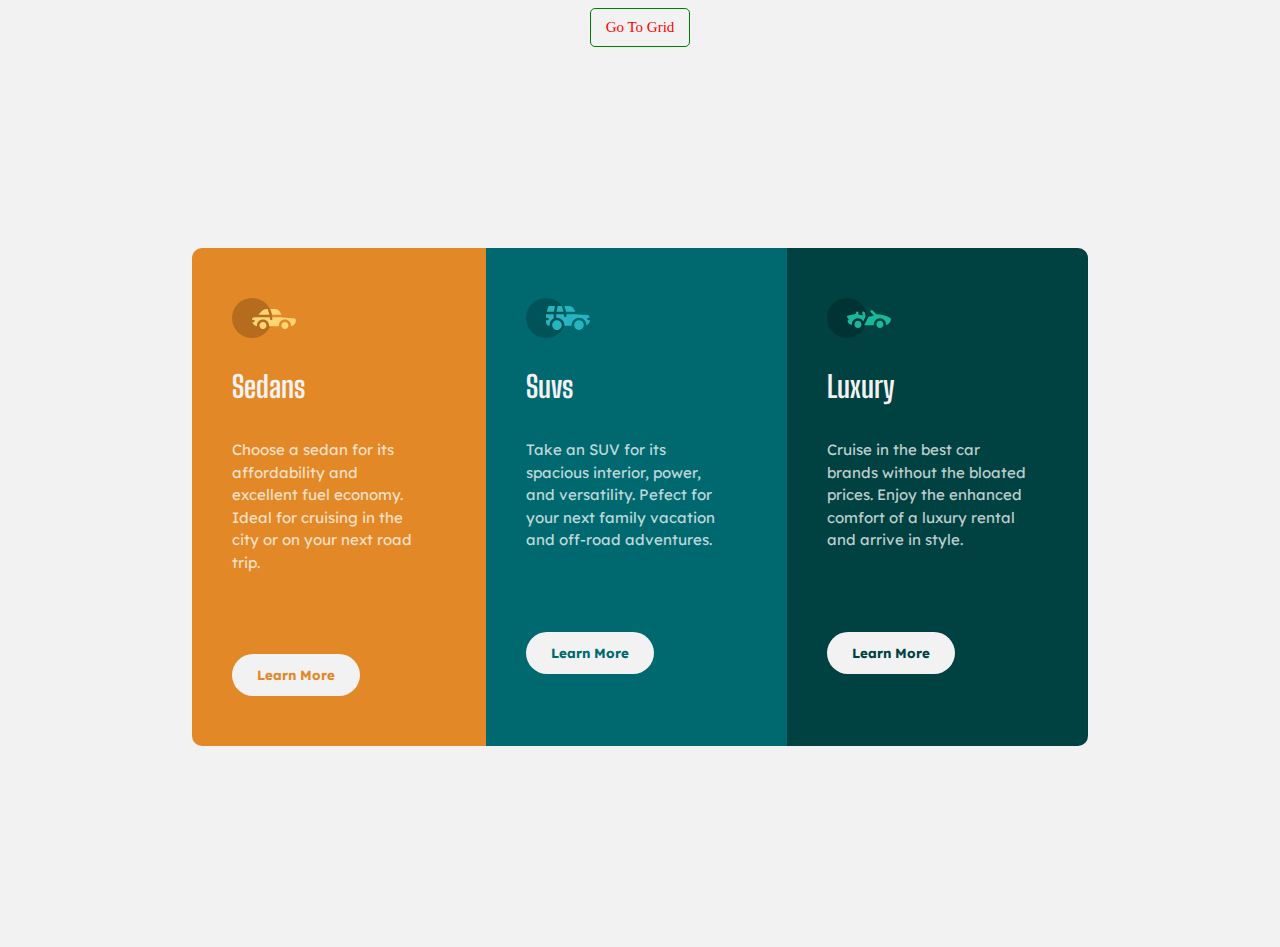
<file: index.html>
<!DOCTYPE html>
<html lang="en">
  <head>
    <meta charset="UTF-8" />
    <meta http-equiv="X-UA-Compatible" content="IE=edge" />
    <meta name="viewport" content="width=device-width, initial-scale=1.0" />
    <link rel="preconnect" href="https://fonts.googleapis.com" />
    <link rel="preconnect" href="https://fonts.gstatic.com" crossorigin />
    <link
      href="https://fonts.googleapis.com/css2?family=Big+Shoulders+Display:wght@700&display=swap"
      rel="stylesheet"
    />
    <link rel="preconnect" href="https://fonts.googleapis.com" />
    <link rel="preconnect" href="https://fonts.gstatic.com" crossorigin />
    <link
      href="https://fonts.googleapis.com/css2?family=Lexend+Deca&display=swap"
      rel="stylesheet"
    />
    <link rel="stylesheet" href="style.css" />
    <title>Flexbox</title>
  </head>
  <body>
    <nav><a href="./grid/grid.html">Go To Grid</a></nav>

    <main>
      <div class="card">
        <div class="card__sandas">
          <div class="card__logo">
            <img src="images/icon-sedans.svg" alt="icon-sedans" />
          </div>
          <h1 class="card__title">Sedans</h1>
          <p class="card__description">
            Choose a sedan for its affordability and excellent fuel economy.
            Ideal for cruising in the city or on your next road trip.
          </p>
          <button class="btn card__sandas-cta">Learn More</button>
        </div>
        <div class="card__suvs">
          <div class="card__logo">
            <img src="images/icon-suvs.svg" alt="icon-suvs" />
          </div>
          <h1 class="card__title">Suvs</h1>
          <p class="card__description">
            Take an SUV for its spacious interior, power, and versatility.
            Pefect for your next family vacation and off-road adventures.
          </p>
          <button class="btn card__suvs-cta">Learn More</button>
        </div>
        <div class="card__luxury">
          <div class="card__logo">
            <img src="images/icon-luxury.svg" alt="icon-luxury" />
          </div>
          <h1 class="card__title">Luxury</h1>
          <p class="card__description">
            Cruise in the best car brands without the bloated prices. Enjoy the
            enhanced comfort of a luxury rental and arrive in style.
          </p>
          <button class="btn card__luxury-cta">Learn More</button>
        </div>
      </div>
    </main>
  </body>
</html>
</file>
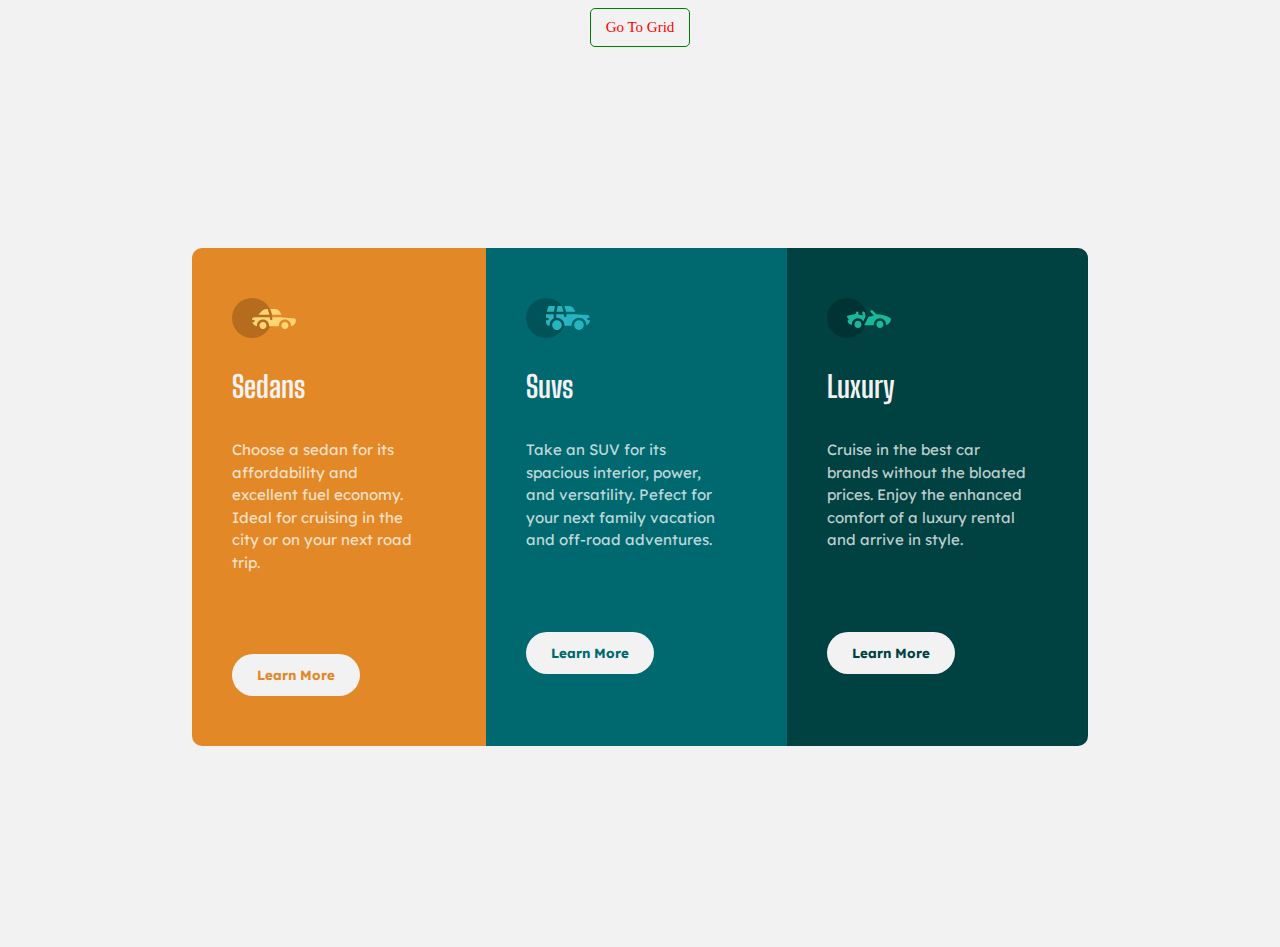
<file: flex/index.html>
<!DOCTYPE html>
<html lang="en">
  <head>
    <meta charset="UTF-8" />
    <meta http-equiv="X-UA-Compatible" content="IE=edge" />
    <meta name="viewport" content="width=device-width, initial-scale=1.0" />
    <link rel="preconnect" href="https://fonts.googleapis.com" />
    <link rel="preconnect" href="https://fonts.gstatic.com" crossorigin />
    <link
      href="https://fonts.googleapis.com/css2?family=Big+Shoulders+Display:wght@700&display=swap"
      rel="stylesheet"
    />
    <link rel="preconnect" href="https://fonts.googleapis.com" />
    <link rel="preconnect" href="https://fonts.gstatic.com" crossorigin />
    <link
      href="https://fonts.googleapis.com/css2?family=Lexend+Deca&display=swap"
      rel="stylesheet"
    />
    <link rel="stylesheet" href="style.css" />
    <title>Flexbox</title>
  </head>
  <body>
    <nav><a href="../grid/grid.html">Go To Grid</a></nav>

    <main>
      <div class="card">
        <div class="card__sandas">
          <div class="card__logo">
            <img src="images/icon-sedans.svg" alt="icon-sedans" />
          </div>
          <h1 class="card__title">Sedans</h1>
          <p class="card__description">
            Choose a sedan for its affordability and excellent fuel economy.
            Ideal for cruising in the city or on your next road trip.
          </p>
          <button class="btn card__sandas-cta">Learn More</button>
        </div>
        <div class="card__suvs">
          <div class="card__logo">
            <img src="images/icon-suvs.svg" alt="icon-suvs" />
          </div>
          <h1 class="card__title">Suvs</h1>
          <p class="card__description">
            Take an SUV for its spacious interior, power, and versatility.
            Pefect for your next family vacation and off-road adventures.
          </p>
          <button class="btn card__suvs-cta">Learn More</button>
        </div>
        <div class="card__luxury">
          <div class="card__logo">
            <img src="images/icon-luxury.svg" alt="icon-luxury" />
          </div>
          <h1 class="card__title">Luxury</h1>
          <p class="card__description">
            Cruise in the best car brands without the bloated prices. Enjoy the
            enhanced comfort of a luxury rental and arrive in style.
          </p>
          <button class="btn card__luxury-cta">Learn More</button>
        </div>
      </div>
    </main>
  </body>
</html>
</file>
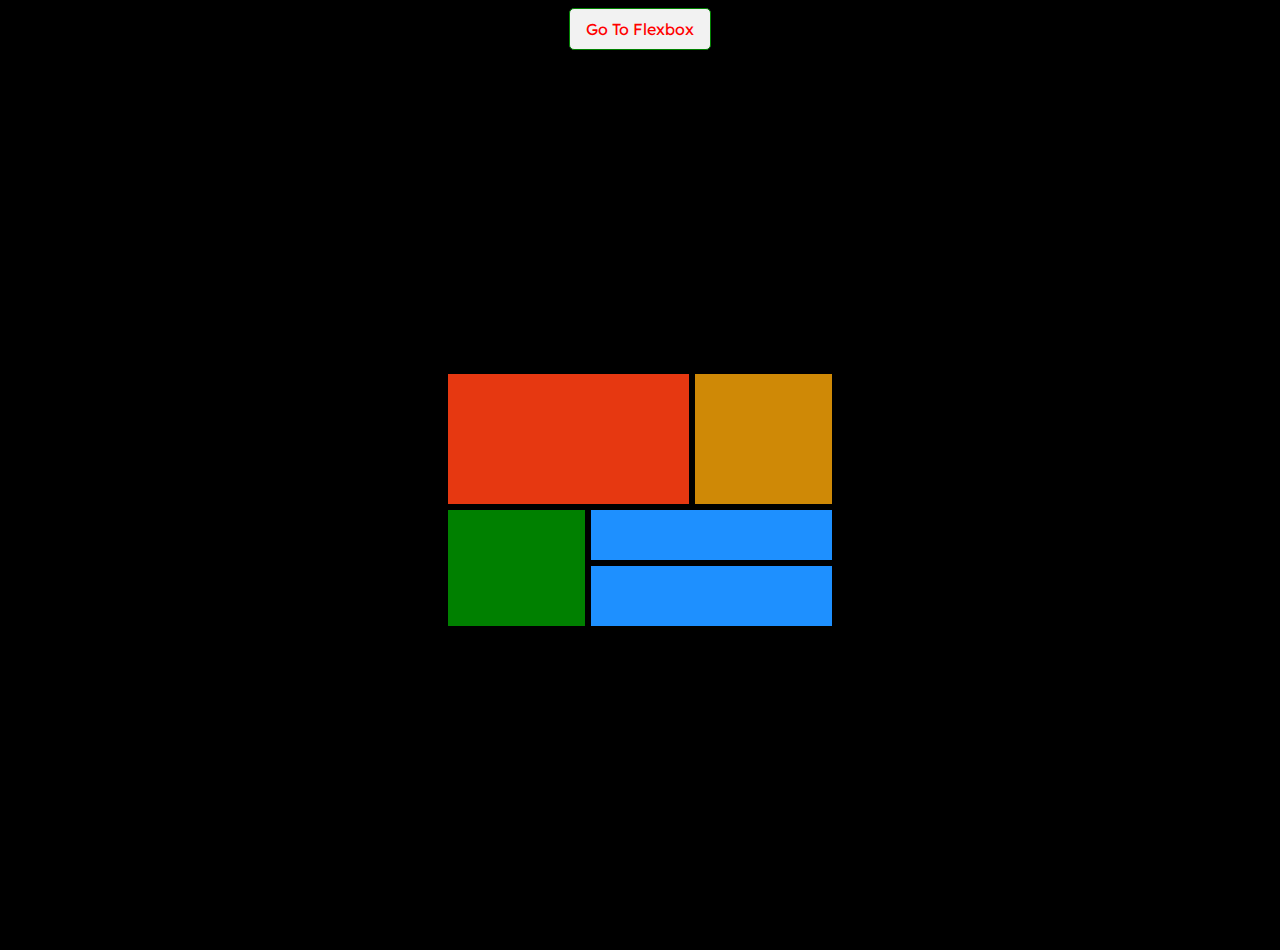
<file: grid/grid.html>
<!DOCTYPE html>
<html lang="en">
  <head>
    <meta charset="UTF-8" />
    <meta http-equiv="X-UA-Compatible" content="IE=edge" />
    <meta name="viewport" content="width=device-width, initial-scale=1.0" />

    <link rel="preconnect" href="https://fonts.googleapis.com" />
    <link rel="preconnect" href="https://fonts.gstatic.com" crossorigin />
    <link
      href="https://fonts.googleapis.com/css2?family=Big+Shoulders+Display:wght@700&display=swap"
      rel="stylesheet"
    />
    <link rel="preconnect" href="https://fonts.googleapis.com" />
    <link rel="preconnect" href="https://fonts.gstatic.com" crossorigin />
    <link
      href="https://fonts.googleapis.com/css2?family=Lexend+Deca&display=swap"
      rel="stylesheet"
    />
    <link rel="stylesheet" href="style.css" />
    <title>Grid</title>
  </head>
  <body>
    <nav><a href="../index.html">Go To Flexbox</a></nav>
    <main>
      <div class="box-container">
        <div class="box-1"></div>
        <div class="box-2"></div>
        <div class="box-3"></div>
        <div class="box-4"></div>
        <div class="box-5"></div>
      </div>
    </main>
  </body>
</html>
</file>
<file: style.css>
*,
*::before,
*::after {
  padding: 0;
  margin: 0;
  box-sizing: border-box;
}

:root {
  --clr-bright-orange: hsl(31, 77%, 52%);
  --clr-dark-cyan: hsl(184, 100%, 22%);
  --clr-vdark-cyan: hsl(179, 100%, 13%);
  --clr-transparent-white: hsla(0, 0%, 100%, 0.75);
  --clr-light-gray: hsl(0, 0%, 95%);
}

html {
  font-size: 15px;
  line-height: 1.5;
  font-weight: 400;
}

body {
  background-color: var(--clr-light-gray);
}

nav {
  display: flex;
  align-items: center;
  justify-content: center;
}

nav a {
  border: 1px solid green;
  text-decoration: none;
  padding: 0.5rem 1rem;
  cursor: pointer;
  background-color: var(--clr-light-gray);
  border-radius: 5px;
  margin-top: 0.5rem;
  color: red;
}

main {
  min-height: 100vh;
  width: 100%;
  display: flex;
  align-items: center;
  justify-content: center;
}

.card {
  display: flex;
  justify-content: space-between;
  width: 70%;
}

.card > div {
  padding: 30px 40px;
}

.card__logo {
  margin-top: 20px;
  margin-bottom: 20px;
}

.card__title {
  margin-top: 20px;
  margin-bottom: 30px;
  font-family: "Big Shoulders Display", cursive;
  font-weight: 700;
  color: var(--clr-light-gray);
}

button {
  margin-top: 60px;
  margin-bottom: 20px;
}

.btn {
  border: none;
  outline: none;
  border-radius: 50px;
  font-family: "Lexend Deca", sans-serif;
  background-color: var(--clr-light-gray);
  padding: 13px 25px;
  font-weight: bold;
  cursor: pointer;
  transition: outline 0.2s ease-in-out;
}

.btn:hover {
  background-color: transparent;
  outline: 2px solid white;
  color: var(--clr-transparent-white);
}

.card__description {
  color: var(--clr-transparent-white);
  font-family: "Lexend Deca", sans-serif;
  font-weight: 400;
  margin-top: 20px;
  margin-bottom: 20px;
  padding-right: 20px;
}

.card__sandas {
  background-color: var(--clr-bright-orange);
  border-top-left-radius: 10px;
  border-bottom-left-radius: 10px;
}

.card__sandas-cta {
  color: var(--clr-bright-orange);
}

.card__suvs {
  background-color: var(--clr-dark-cyan);
}

.card__suvs-cta {
  color: var(--clr-dark-cyan);
}

.card__luxury {
  background-color: var(--clr-vdark-cyan);
  border-top-right-radius: 10px;
  border-bottom-right-radius: 10px;
}

.card__luxury-cta {
  color: var(--clr-vdark-cyan);
}

/* Media Queries */
@media screen and (max-width: 1200px) {
  main {
    margin-top: 3rem;
    margin-bottom: 3rem;
  }

  .card {
    width: 90%;
  }
}

@media screen and (max-width: 900px) {
  .card {
    width: 80%;
    gap: 2rem;
    flex-direction: column;
  }

  .card > div {
    border-radius: 10px;
  }
}

@media screen and (max-width: 375px) {
  .card {
    width: 90%;
  }
}
</file>
<file: flex/style.css>
*,
*::before,
*::after {
  padding: 0;
  margin: 0;
  box-sizing: border-box;
}

:root {
  --clr-bright-orange: hsl(31, 77%, 52%);
  --clr-dark-cyan: hsl(184, 100%, 22%);
  --clr-vdark-cyan: hsl(179, 100%, 13%);
  --clr-transparent-white: hsla(0, 0%, 100%, 0.75);
  --clr-light-gray: hsl(0, 0%, 95%);
}

html {
  font-size: 15px;
  line-height: 1.5;
  font-weight: 400;
}

body {
  background-color: var(--clr-light-gray);
}

nav {
  display: flex;
  align-items: center;
  justify-content: center;
}

nav a {
  border: 1px solid green;
  text-decoration: none;
  padding: 0.5rem 1rem;
  cursor: pointer;
  background-color: var(--clr-light-gray);
  border-radius: 5px;
  margin-top: 0.5rem;
  color: red;
}

main {
  min-height: 100vh;
  width: 100%;
  display: flex;
  align-items: center;
  justify-content: center;
}

.card {
  display: flex;
  justify-content: space-between;
  width: 70%;
}

.card > div {
  padding: 30px 40px;
}

.card__logo {
  margin-top: 20px;
  margin-bottom: 20px;
}

.card__title {
  margin-top: 20px;
  margin-bottom: 30px;
  font-family: "Big Shoulders Display", cursive;
  font-weight: 700;
  color: var(--clr-light-gray);
}

button {
  margin-top: 60px;
  margin-bottom: 20px;
}

.btn {
  border: none;
  outline: none;
  border-radius: 50px;
  font-family: "Lexend Deca", sans-serif;
  background-color: var(--clr-light-gray);
  padding: 13px 25px;
  font-weight: bold;
  cursor: pointer;
  transition: outline 0.2s ease-in-out;
}

.btn:hover {
  background-color: transparent;
  outline: 2px solid white;
  color: var(--clr-transparent-white);
}

.card__description {
  color: var(--clr-transparent-white);
  font-family: "Lexend Deca", sans-serif;
  font-weight: 400;
  margin-top: 20px;
  margin-bottom: 20px;
  padding-right: 20px;
}

.card__sandas {
  background-color: var(--clr-bright-orange);
  border-top-left-radius: 10px;
  border-bottom-left-radius: 10px;
}

.card__sandas-cta {
  color: var(--clr-bright-orange);
}

.card__suvs {
  background-color: var(--clr-dark-cyan);
}

.card__suvs-cta {
  color: var(--clr-dark-cyan);
}

.card__luxury {
  background-color: var(--clr-vdark-cyan);
  border-top-right-radius: 10px;
  border-bottom-right-radius: 10px;
}

.card__luxury-cta {
  color: var(--clr-vdark-cyan);
}

/* Media Queries */
@media screen and (max-width: 1200px) {
  main {
    margin-top: 3rem;
    margin-bottom: 3rem;
  }

  .card {
    width: 90%;
  }
}

@media screen and (max-width: 900px) {
  .card {
    width: 80%;
    gap: 2rem;
    flex-direction: column;
  }

  .card > div {
    border-radius: 10px;
  }
}

@media screen and (max-width: 375px) {
  .card {
    width: 90%;
  }
}
</file>
<file: grid/style.css>
*,
*::before,
*::after {
  padding: 0;
  margin: 0;
  box-sizing: border-box;
}

html {
  font-size: 1rem;
  font-family: "Big Shoulders Display", cursive;
  line-height: 1.5;
  font-weight: 400;
}

body {
  background-color: #000;
  font-family: "Lexend Deca", sans-serif;
}

nav {
  display: flex;
  align-items: center;
  justify-content: center;
}

nav a {
  border: 1px solid green;
  text-decoration: none;
  padding: 0.5rem 1rem;
  cursor: pointer;
  background-color: hsl(0, 0%, 95%);
  border-radius: 5px;
  margin-top: 0.5rem;
  color: red;
}

main {
  height: 100vh;
  width: 100%;
  display: grid;
  place-items: center;
}

.box-container {
  width: 30%;
  display: grid;
  gap: 0.4rem;
  grid-template-areas:
    "a a b"
    "c d d"
    "c e e";
}

.box-container > div {
  padding: 20px;
}

.box-1 {
  grid-area: a;
  background: #e63811;
  height: 130px;
}

.box-2 {
  grid-area: b;
  background-color: #cf8906;
}

.box-3 {
  grid-area: c;
  background-color: green;
}

.box-4 {
  grid-area: d;
  background-color: #1e90ff;
  height: 50px;
}
.box-5 {
  grid-area: e;
  background-color: #1e90ff;
  height: 60px;
}

/* Media query */

@media screen and (max-width: 375px) {
  .box-container {
    width: 80%;
  }
}
</file>
